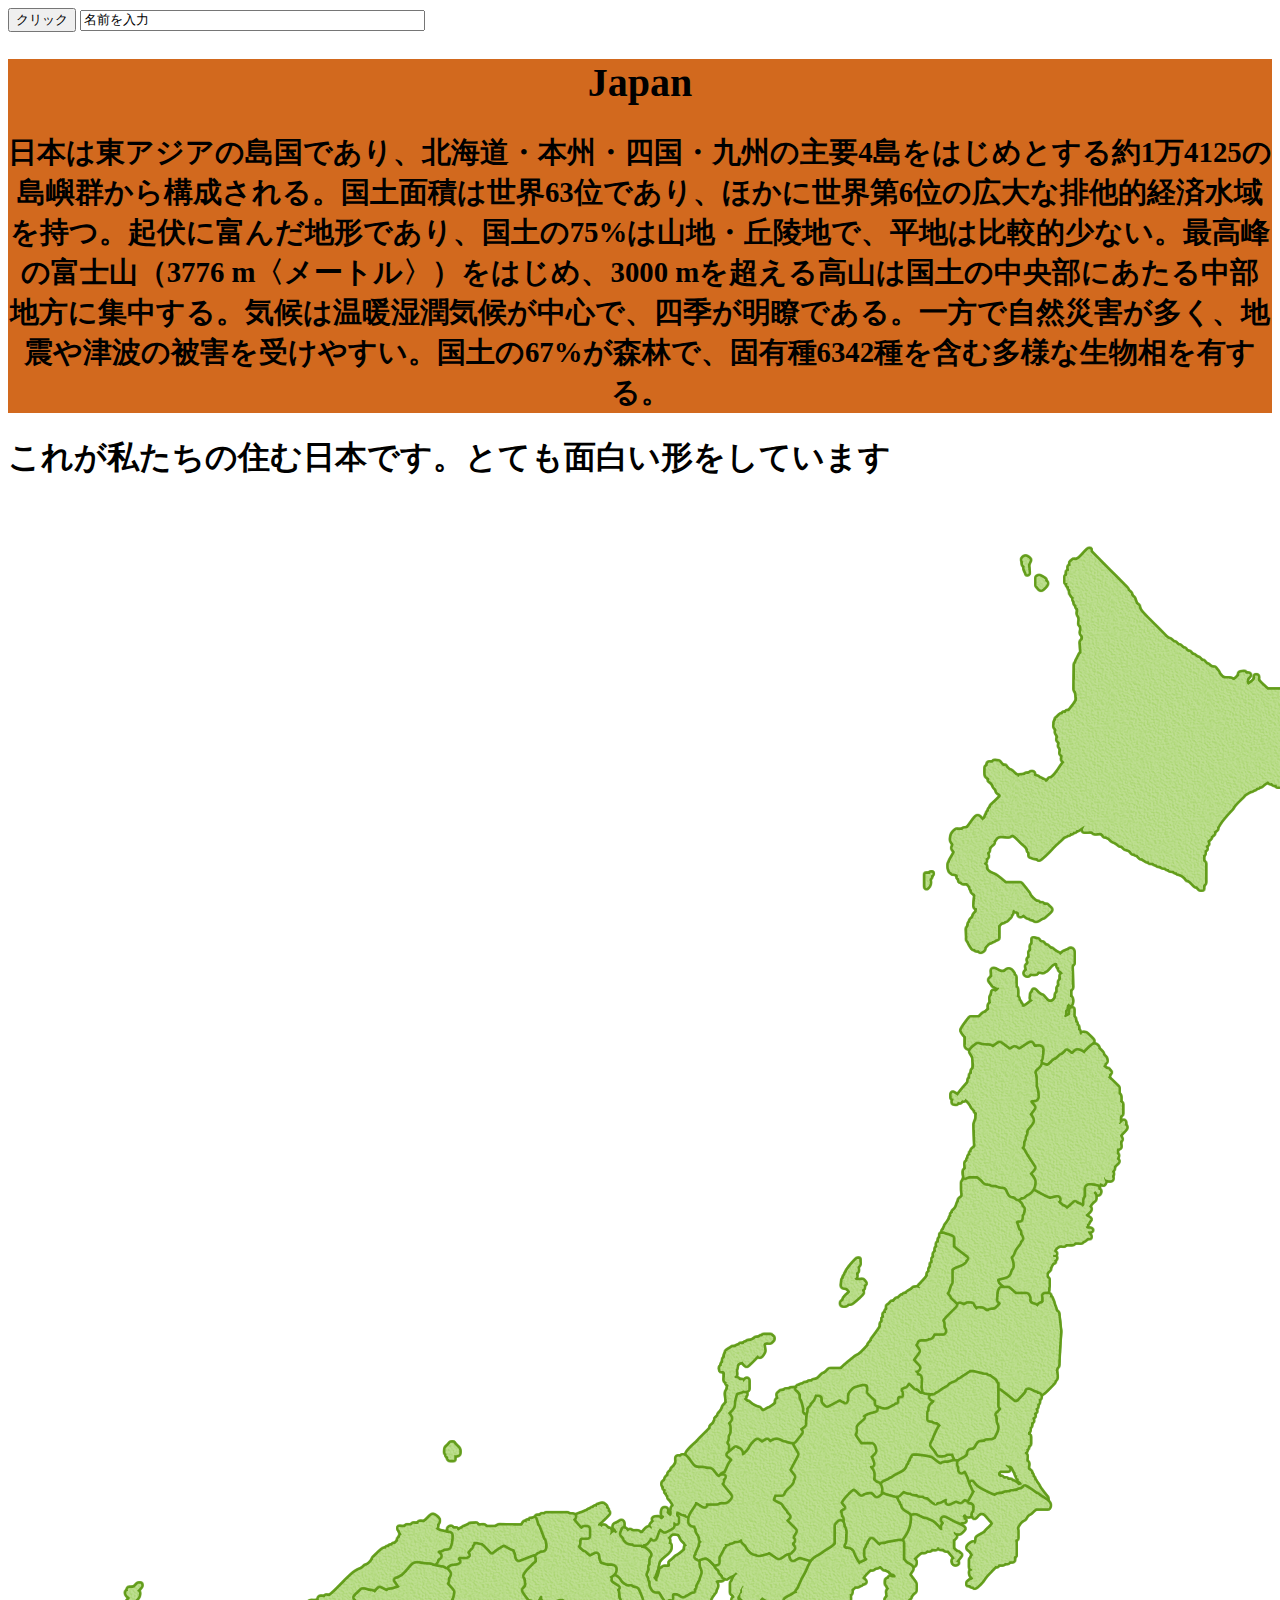
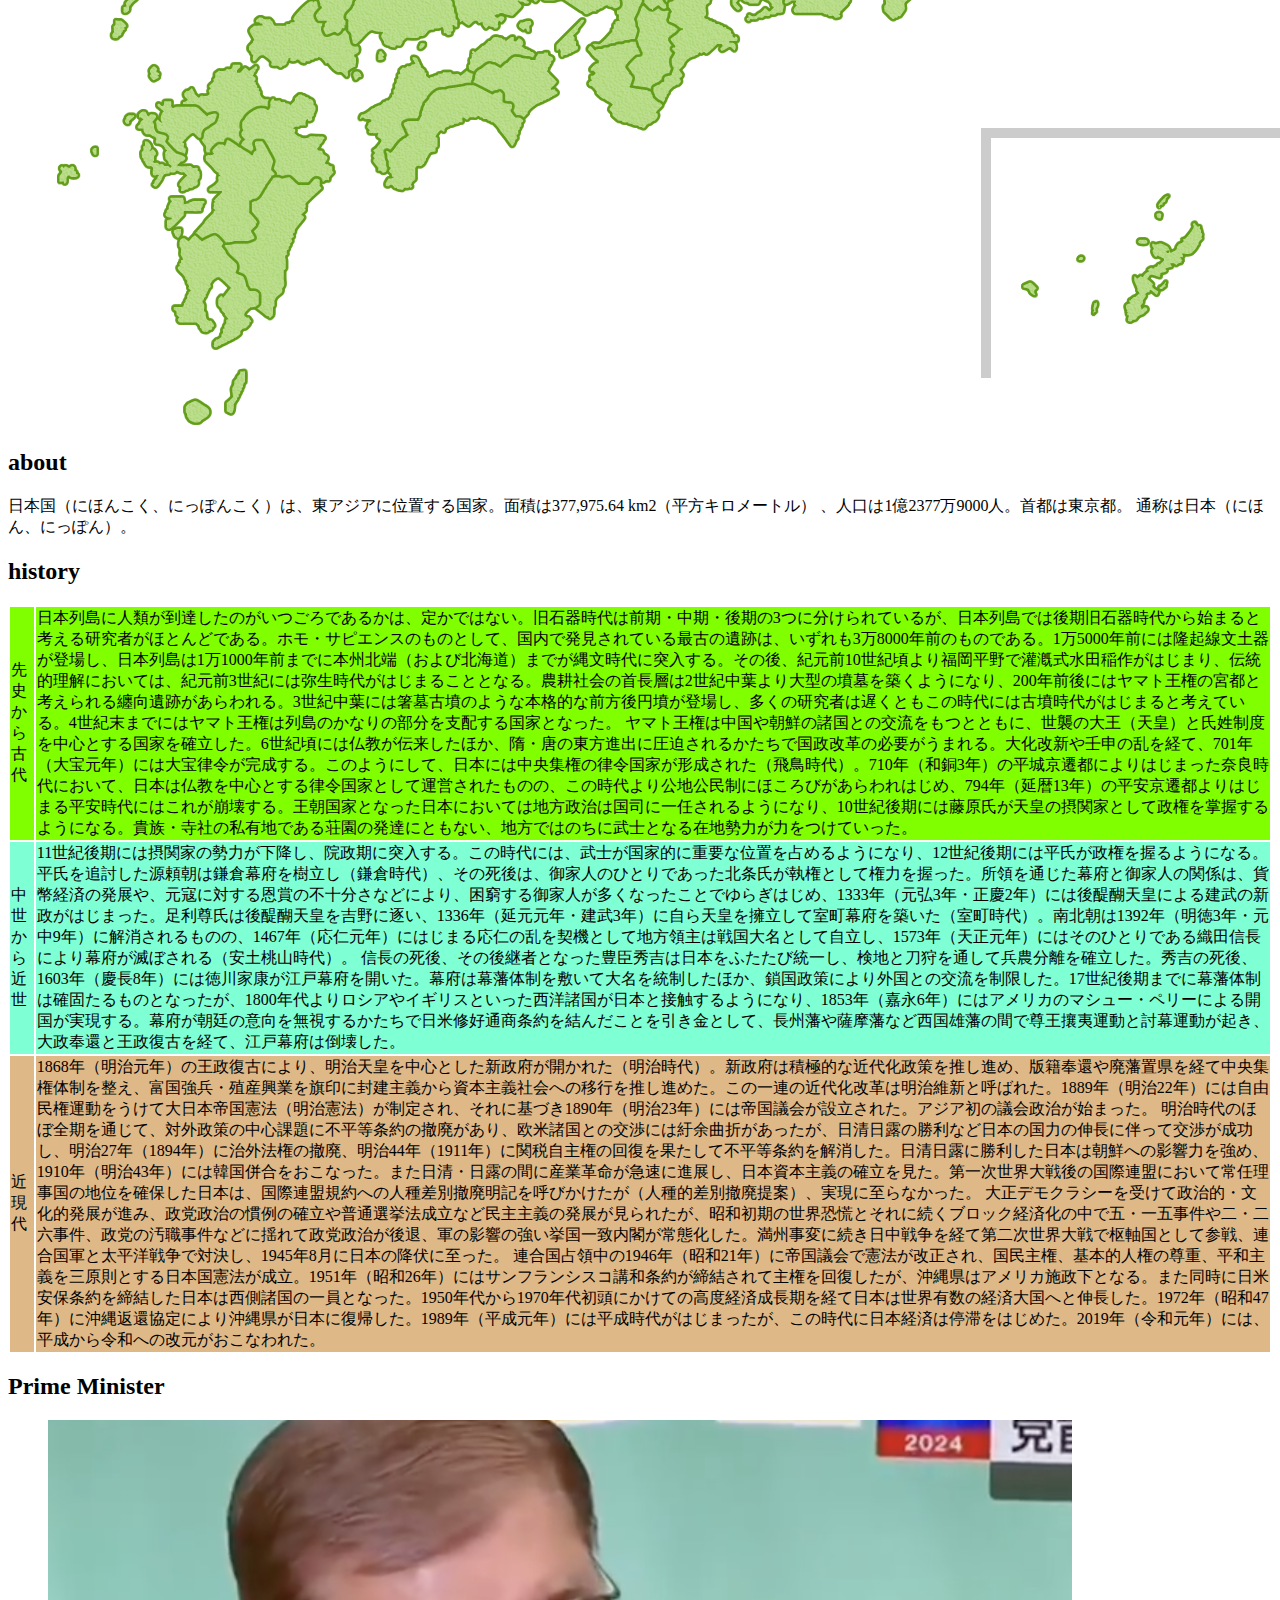
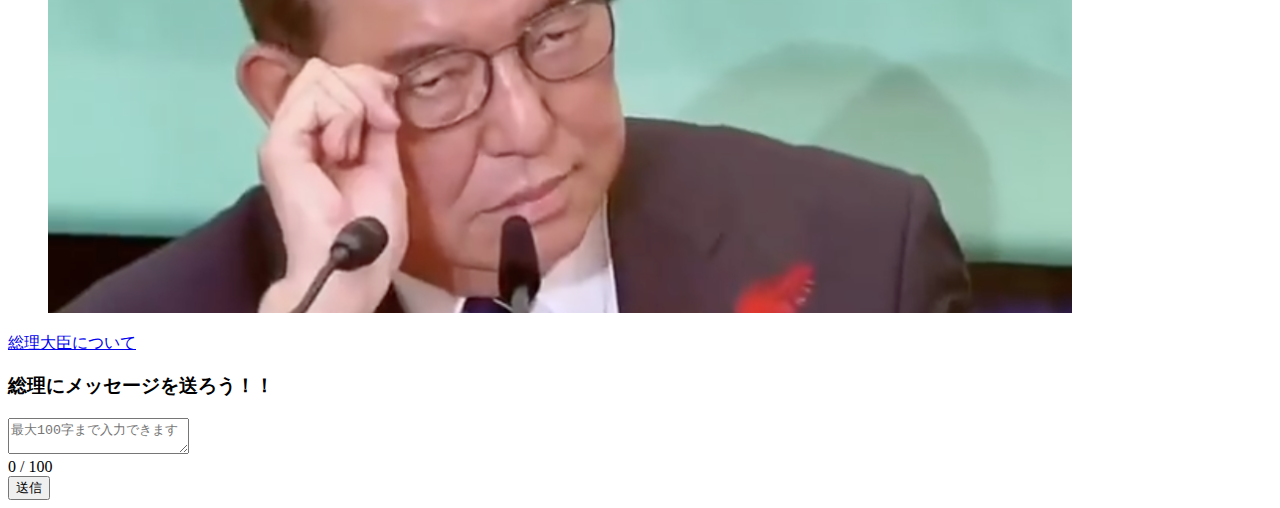
<file: index.html>
<!DOCTYPE html>
<html lang="ja">
<head>
    <meta charset="UTF-8">
    <meta name="viewport" content="width=device-width, initial-scale=1.0">
    <title>Japan</title>
    <link rel="stylesheet" href="style.css">
    <script src="./index.js"></script>
</head>
<body>
    <button id="myButten" onclick="myFunction()">クリック</button>
    <input type="text" size="40" value="名前を入力" id="myInput">
    <div id="myOutput"></div>
    <header>
        <h1>Japan</h1>
        <h2>日本は東アジアの島国であり、北海道・本州・四国・九州の主要4島をはじめとする約1万4125の島嶼群から構成される。国土面積は世界63位であり、ほかに世界第6位の広大な排他的経済水域を持つ。起伏に富んだ地形であり、国土の75%は山地・丘陵地で、平地は比較的少ない。最高峰の富士山（3776 m〈メートル〉）をはじめ、3000 mを超える高山は国土の中央部にあたる中部地方に集中する。気候は温暖湿潤気候が中心で、四季が明瞭である。一方で自然災害が多く、地震や津波の被害を受けやすい。国土の67%が森林で、固有種6342種を含む多様な生物相を有する。</h2>
    </header>
    <main>
        <section class="hero">
            <h1>これが私たちの住む日本です。とても面白い形をしています</h1>
            <figure>
                <img src="map-japan-10006.png" alt="日本の形">
            </figure>
        </section>
        <section class="about">
            <div class="container">
                <h2>about</h2>
                <p>日本国（にほんこく、にっぽんこく）は、東アジアに位置する国家。面積は377,975.64 km2（平方キロメートル） 、人口は1億2377万9000人。首都は東京都。 通称は日本（にほん、にっぽん）。
</p>
            </div>
        </section>
        <section class="menu">
            <div class="container">
                <h2>history</h2>
                <table>
                    <tr id="mae"><td>先史から古代</td><td>日本列島に人類が到達したのがいつごろであるかは、定かではない。旧石器時代は前期・中期・後期の3つに分けられているが、日本列島では後期旧石器時代から始まると考える研究者がほとんどである。ホモ・サピエンスのものとして、国内で発見されている最古の遺跡は、いずれも3万8000年前のものである。1万5000年前には隆起線文土器が登場し、日本列島は1万1000年前までに本州北端（および北海道）までが縄文時代に突入する。その後、紀元前10世紀頃より福岡平野で灌漑式水田稲作がはじまり、伝統的理解においては、紀元前3世紀には弥生時代がはじまることとなる。農耕社会の首長層は2世紀中葉より大型の墳墓を築くようになり、200年前後にはヤマト王権の宮都と考えられる纏向遺跡があらわれる。3世紀中葉には箸墓古墳のような本格的な前方後円墳が登場し、多くの研究者は遅くともこの時代には古墳時代がはじまると考えている。4世紀末までにはヤマト王権は列島のかなりの部分を支配する国家となった。

ヤマト王権は中国や朝鮮の諸国との交流をもつとともに、世襲の大王（天皇）と氏姓制度を中心とする国家を確立した。6世紀頃には仏教が伝来したほか、隋・唐の東方進出に圧迫されるかたちで国政改革の必要がうまれる。大化改新や壬申の乱を経て、701年（大宝元年）には大宝律令が完成する。このようにして、日本には中央集権の律令国家が形成された（飛鳥時代）。710年（和銅3年）の平城京遷都によりはじまった奈良時代において、日本は仏教を中心とする律令国家として運営されたものの、この時代より公地公民制にほころびがあらわれはじめ、794年（延暦13年）の平安京遷都よりはじまる平安時代にはこれが崩壊する。王朝国家となった日本においては地方政治は国司に一任されるようになり、10世紀後期には藤原氏が天皇の摂関家として政権を掌握するようになる。貴族・寺社の私有地である荘園の発達にともない、地方ではのちに武士となる在地勢力が力をつけていった。</td></tr>
                    <tr id="mannnaka"><td>中世から近世</td><td>11世紀後期には摂関家の勢力が下降し、院政期に突入する。この時代には、武士が国家的に重要な位置を占めるようになり、12世紀後期には平氏が政権を握るようになる。平氏を追討した源頼朝は鎌倉幕府を樹立し（鎌倉時代）、その死後は、御家人のひとりであった北条氏が執権として権力を握った。所領を通じた幕府と御家人の関係は、貨幣経済の発展や、元寇に対する恩賞の不十分さなどにより、困窮する御家人が多くなったことでゆらぎはじめ、1333年（元弘3年・正慶2年）には後醍醐天皇による建武の新政がはじまった。足利尊氏は後醍醐天皇を吉野に逐い、1336年（延元元年・建武3年）に自ら天皇を擁立して室町幕府を築いた（室町時代）。南北朝は1392年（明徳3年・元中9年）に解消されるものの、1467年（応仁元年）にはじまる応仁の乱を契機として地方領主は戦国大名として自立し、1573年（天正元年）にはそのひとりである織田信長により幕府が滅ぼされる（安土桃山時代）。

信長の死後、その後継者となった豊臣秀吉は日本をふたたび統一し、検地と刀狩を通して兵農分離を確立した。秀吉の死後、1603年（慶長8年）には徳川家康が江戸幕府を開いた。幕府は幕藩体制を敷いて大名を統制したほか、鎖国政策により外国との交流を制限した。17世紀後期までに幕藩体制は確固たるものとなったが、1800年代よりロシアやイギリスといった西洋諸国が日本と接触するようになり、1853年（嘉永6年）にはアメリカのマシュー・ペリーによる開国が実現する。幕府が朝廷の意向を無視するかたちで日米修好通商条約を結んだことを引き金として、長州藩や薩摩藩など西国雄藩の間で尊王攘夷運動と討幕運動が起き、大政奉還と王政復古を経て、江戸幕府は倒壊した。</td></tr>
                    <tr id="usiro"><td>近現代</td><td>1868年（明治元年）の王政復古により、明治天皇を中心とした新政府が開かれた（明治時代）。新政府は積極的な近代化政策を推し進め、版籍奉還や廃藩置県を経て中央集権体制を整え、富国強兵・殖産興業を旗印に封建主義から資本主義社会への移行を推し進めた。この一連の近代化改革は明治維新と呼ばれた。1889年（明治22年）には自由民権運動をうけて大日本帝国憲法（明治憲法）が制定され、それに基づき1890年（明治23年）には帝国議会が設立された。アジア初の議会政治が始まった。

明治時代のほぼ全期を通じて、対外政策の中心課題に不平等条約の撤廃があり、欧米諸国との交渉には紆余曲折があったが、日清日露の勝利など日本の国力の伸長に伴って交渉が成功し、明治27年（1894年）に治外法権の撤廃、明治44年（1911年）に関税自主権の回復を果たして不平等条約を解消した。日清日露に勝利した日本は朝鮮への影響力を強め、1910年（明治43年）には韓国併合をおこなった。また日清・日露の間に産業革命が急速に進展し、日本資本主義の確立を見た。第一次世界大戦後の国際連盟において常任理事国の地位を確保した日本は、国際連盟規約への人種差別撤廃明記を呼びかけたが（人種的差別撤廃提案）、実現に至らなかった。 大正デモクラシーを受けて政治的・文化的発展が進み、政党政治の慣例の確立や普通選挙法成立など民主主義の発展が見られたが、昭和初期の世界恐慌とそれに続くブロック経済化の中で五・一五事件や二・二六事件、政党の汚職事件などに揺れて政党政治が後退、軍の影響の強い挙国一致内閣が常態化した。満州事変に続き日中戦争を経て第二次世界大戦で枢軸国として参戦、連合国軍と太平洋戦争で対決し、1945年8月に日本の降伏に至った。

連合国占領中の1946年（昭和21年）に帝国議会で憲法が改正され、国民主権、基本的人権の尊重、平和主義を三原則とする日本国憲法が成立。1951年（昭和26年）にはサンフランシスコ講和条約が締結されて主権を回復したが、沖縄県はアメリカ施政下となる。また同時に日米安保条約を締結した日本は西側諸国の一員となった。1950年代から1970年代初頭にかけての高度経済成長期を経て日本は世界有数の経済大国へと伸長した。1972年（昭和47年）に沖縄返還協定により沖縄県が日本に復帰した。1989年（平成元年）には平成時代がはじまったが、この時代に日本経済は停滞をはじめた。2019年（令和元年）には、平成から令和への改元がおこなわれた。</td></tr>
                    
                </table>
            </div>
        </section>
    </main>
    <aside>
        <div class="container">
            <h2>Prime Minister</h2>
            <p></p>
            <figure>
                <img src="f04ff8d530135440e03b965aeb8f64cb-1024x493.png" alt="日本のトップ">
            </figure>
            <a href="souri.html">総理大臣について</a>
        </div>
    </aside>
    <footer>
        <h3>総理にメッセージを送ろう！！</h3>
    </footer>
 
 <form id="messageForm">
    <textarea id="text" maxlength="100" placeholder="最大100字まで入力できます"></textarea>
    <div id="count">0 / 100</div>
    <button type="submit">送信</button>
 </form>

 <script>
    const textarea = document.getElementById('text');
    const count = document.getElementById('count');
    const form = document.getElementById('messageForm');

    textarea.addEventListener('input', () => {
      count.textContent = `${textarea.value.length} / 100`;
    });

    form.addEventListener('submit', (e) => {
        e.preventDefault(); //ページがリロードしないようにする
        const message = textarea.value.trim();

        if (message.length === 0) {
            alert('メッセージを入力してください。');
        } else {
            alert(`送信しました！内容:\n${message}`);
            textarea.value = '';
            count.textContent = '0 / 100';
        }
    })
 </script>
    
</body>
</html>
</file>
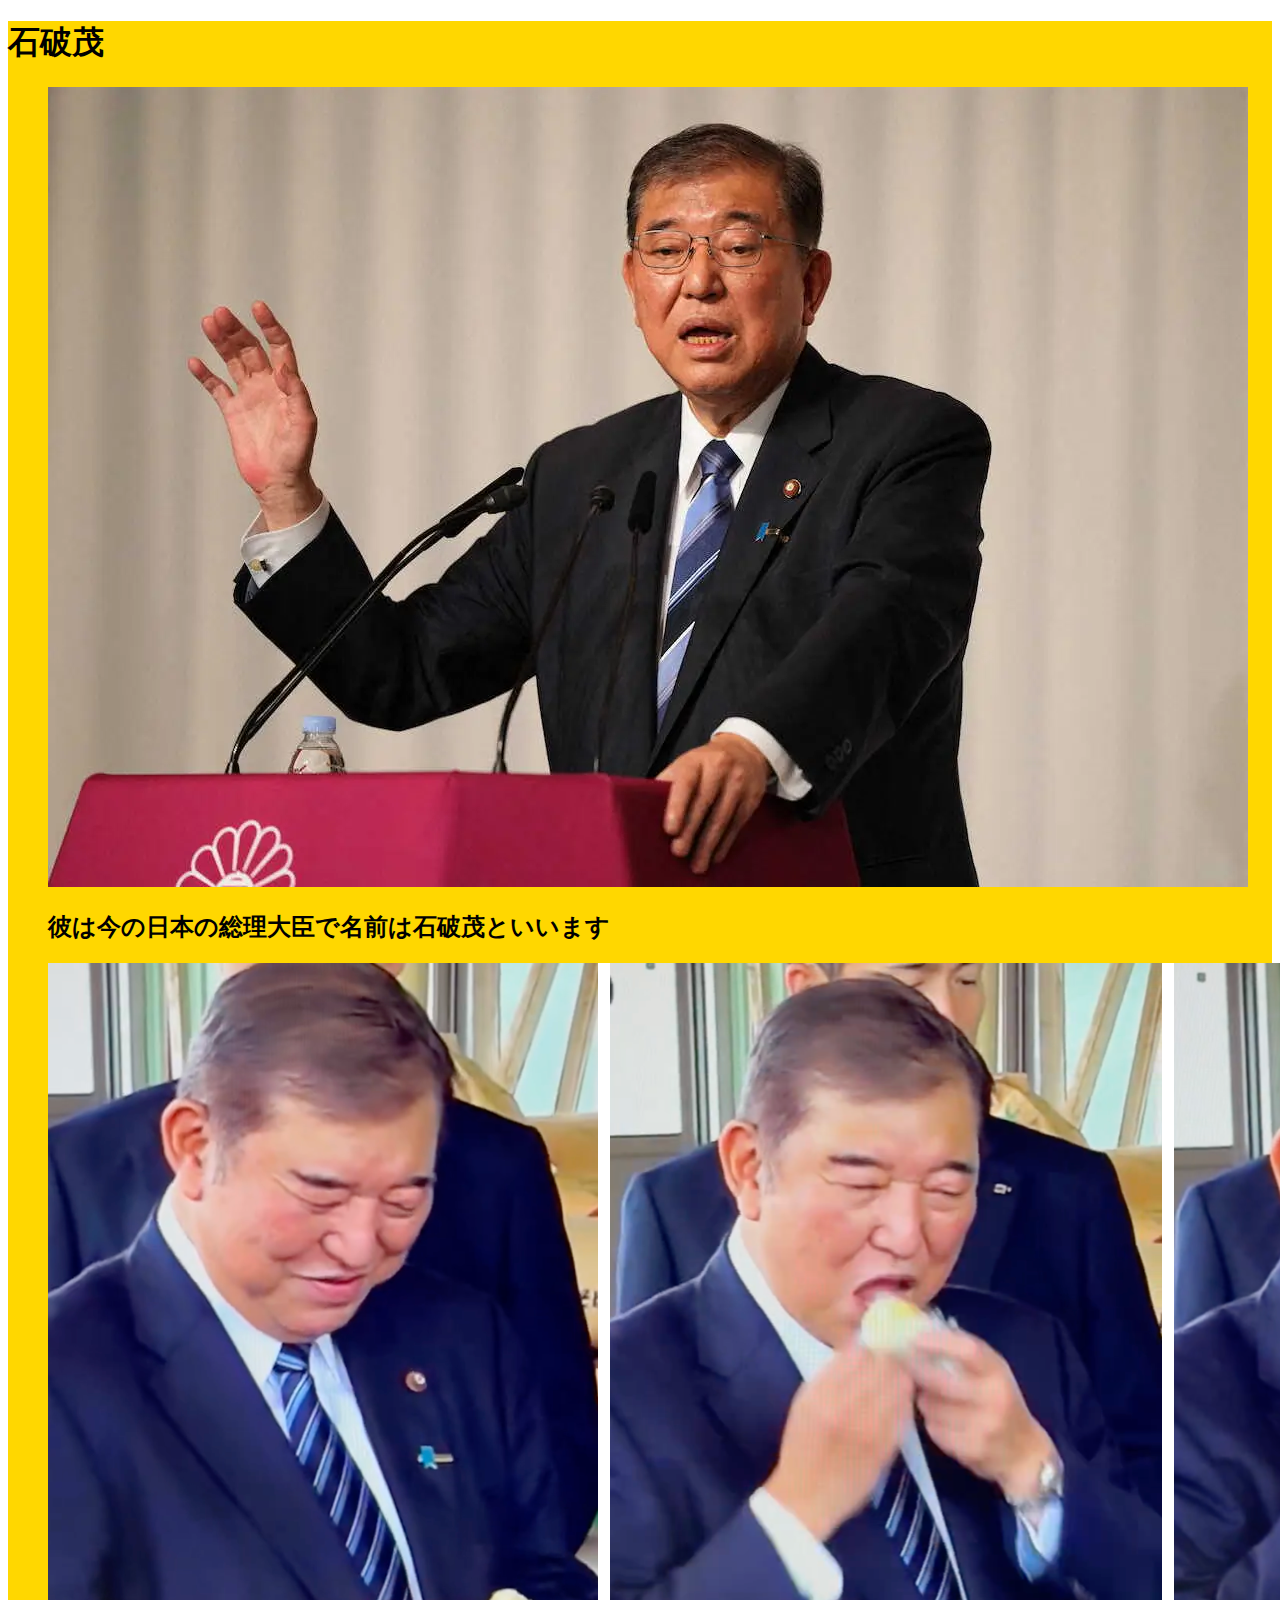
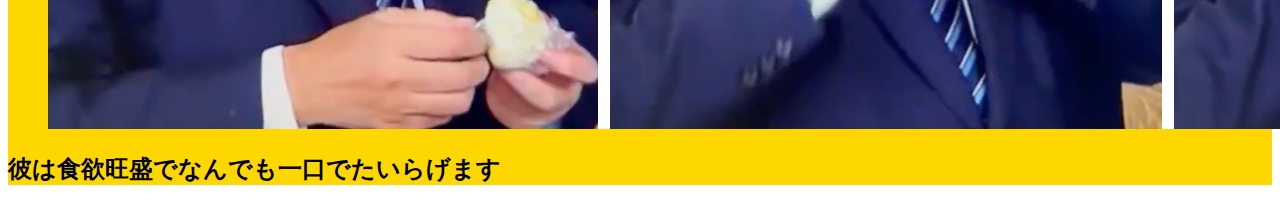
<file: souri.html>
<!DOCTYPE html>
<html lang="en">
<head>
    <meta charset="UTF-8">
    <meta name="viewport" content="width=device-width, initial-scale=1.0">
    <title>Document</title>
    <link rel="stylesheet" href="souri.css">
</head>
<body>
    <header>
        <h1>石破茂</h1>
        <figure id="dare">
            <img src="20241107s10042000138000p_view.webp" alt="souri1">
            <h2>彼は今の日本の総理大臣で名前は石破茂といいます</h2>
        </figure>
        <figure id="syokuzi">
            <img src="68f02956.png" alt="souri2">
        </figure>
        <h2>彼は食欲旺盛でなんでも一口でたいらげます</h2>
    </header>

    
</body>
</html>
</file>
<file: style.css>
header{
    background-color: chocolate;
    font-size: larger;
    text-align: center;
}
header h1{
    font-size: 40px;
}
#mae {
    background-color: chartreuse;
}
#mannnaka{
    background-color: aquamarine;
}
#usiro{
    background-color: burlywood;
}
</file>
<file: souri.css>
header{
    background-color: gold;
}
#syokuzi{
    width: 0.01px;
}
</file>
